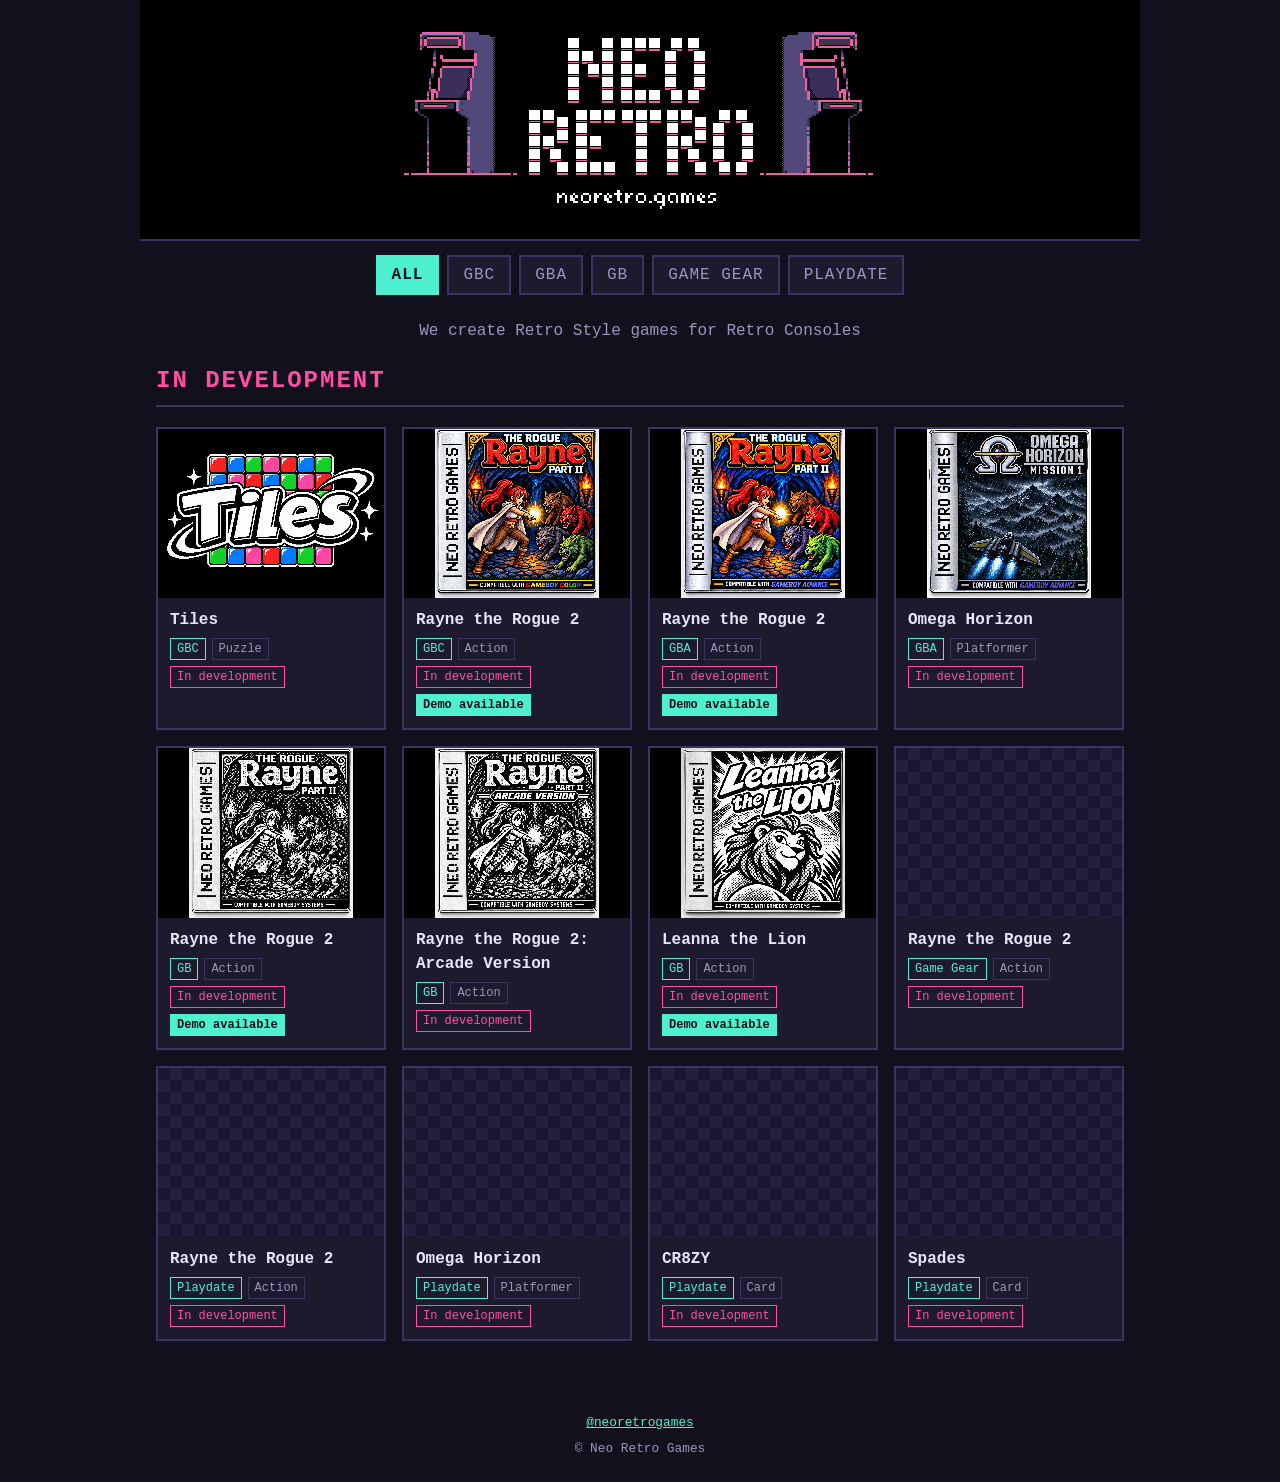
<file: index.html>
<!doctype html>
<html lang="en">
<head>
  <meta charset="utf-8">
  <meta name="viewport" content="width=device-width, initial-scale=1">
  <title>Neo Retro Games</title>
  <meta name="description" content="Original retro games for handheld microconsoles and Game Boy Color.">
  <link rel="stylesheet" href="style.css">
</head>
<body>
  <header class="site-header">
    <h1><img src="img/header.png" alt="Neo Retro - neoretro.games"></h1>
  </header>

  <nav id="filters" class="filters" aria-label="Filter by platform" hidden></nav>

  <main>
    <p id="tagline" class="tagline"></p>
    <a id="discord" class="banner" hidden>Join our Discord</a>
    <div id="grid" aria-label="Games"></div>
  </main>

  <footer class="site-footer">
    <nav id="footer-links"></nav>
    &copy; Neo Retro Games
  </footer>
  <script src="app.js"></script>
</body>
</html>
</file>
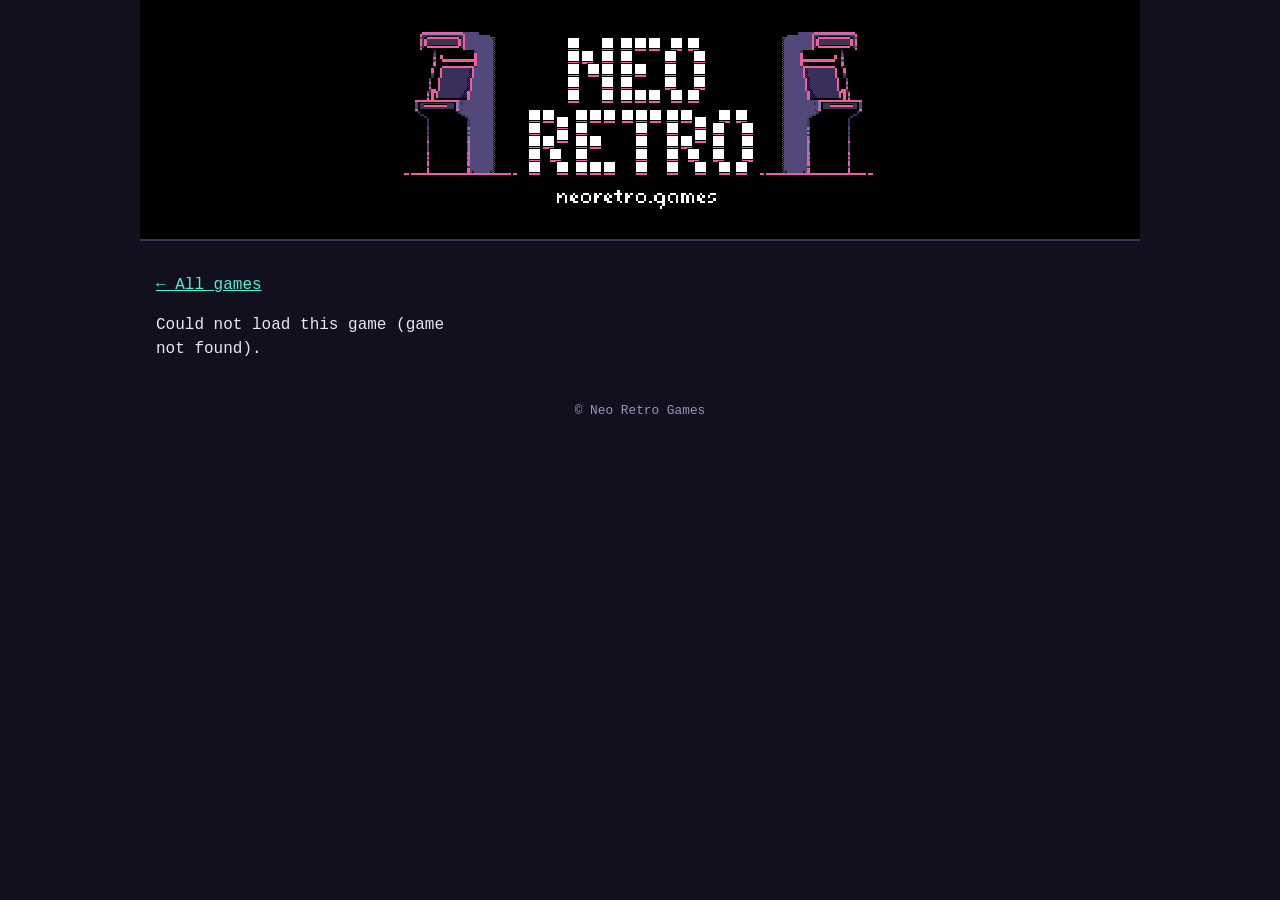
<file: game.html>
<!doctype html>
<html lang="en">
<head>
  <meta charset="utf-8">
  <meta name="viewport" content="width=device-width, initial-scale=1">
  <title>Game - Neo Retro Games</title>
  <link rel="stylesheet" href="style.css">
</head>
<body>
  <header class="site-header">
    <h1><a href="./" class="home"><img src="img/header.png" alt="Neo Retro - neoretro.games"></a></h1>
  </header>

  <main>
    <p><a href="./">&larr; All games</a></p>
    <article id="game" class="game-detail"></article>
  </main>

  <footer class="site-footer">&copy; Neo Retro Games</footer>
  <script src="game.js"></script>
</body>
</html>
</file>
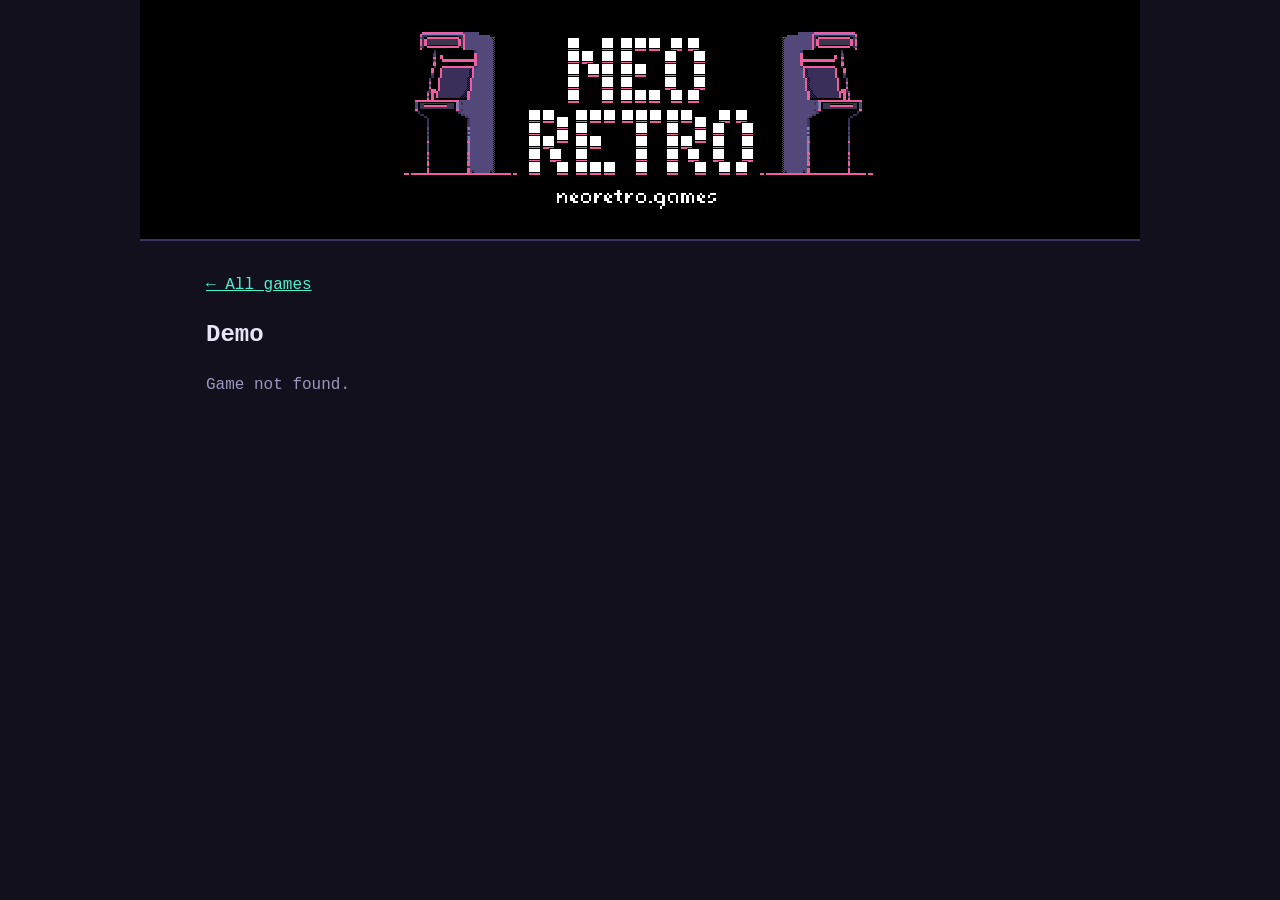
<file: play/player.html>
<!doctype html>
<html lang="en">
<head>
  <meta charset="utf-8">
  <meta name="viewport" content="width=device-width, initial-scale=1">
  <title>Play demo - Neo Retro Games</title>
  <link rel="stylesheet" href="../style.css">
  <style>
    .player-wrap { max-width: 900px; margin: 0 auto; padding: 16px; }
    #game { width: 100%; aspect-ratio: 10 / 9; max-height: 80vh; background: #000; border: 2px solid var(--line); }
    #msg { color: var(--muted); }
  </style>
</head>
<body>
  <header class="site-header">
    <h1><a href="../" class="home"><img src="../img/header.png" alt="Neo Retro - neoretro.games"></a></h1>
  </header>

  <main class="player-wrap">
    <p><a id="back" href="../">&larr; All games</a></p>
    <h2 id="title">Demo</h2>
    <p id="msg">Loading...</p>
    <div id="game"></div>
  </main>

  <script>
    // Usage: play/player.html?id=<game-id>. The game's entry in ../games.json needs:
    //   "demo": { "system": "gb" | "gba" | "segaGG" | ..., "rom": "play/<id>/<file>" }
    // "gb" also runs GBC ROMs. ROM path is relative to the site root.
    (function () {
      "use strict";
      var msg = document.getElementById("msg");
      var box = document.getElementById("game");
      var id = new URLSearchParams(location.search).get("id");

      function fail(text) { msg.textContent = text; box.hidden = true; }

      fetch("../games.json")
        .then(function (r) { if (!r.ok) throw new Error("games.json " + r.status); return r.json(); })
        .then(function (data) {
          var g = (data.games || []).filter(function (x) { return x.id === id; })[0];
          if (!g) return fail("Game not found.");
          document.title = g.title + " demo - Neo Retro Games";
          document.getElementById("title").textContent = g.title + " (demo)";
          document.getElementById("back").href = "../game.html?id=" + encodeURIComponent(g.id);
          var d = g.demo;
          if (!d || !/^[A-Za-z0-9_.\/-]+$/.test(d.rom || "") || !/^[A-Za-z0-9_]+$/.test(d.system || "")) {
            return fail("The demo for this game isn't available yet.");
          }
          msg.hidden = true;
          window.EJS_player = "#game";
          window.EJS_core = d.system;
          window.EJS_gameName = g.title;
          window.EJS_gameUrl = new URL("../" + d.rom, location.href).href;
          window.EJS_pathtodata = "emulatorjs/data/";
          window.EJS_startOnLoaded = true;
          var s = document.createElement("script");
          s.src = "emulatorjs/data/loader.js";
          document.body.appendChild(s);
        })
        .catch(function (e) { fail("Could not load the demo (" + e.message + ")."); });
    })();
  </script>
</body>
</html>
</file>
<file: style.css>
:root {
  --bg: #12101c;
  --panel: #1d1a2e;
  --line: #3a3560;
  --text: #e8e6f5;
  --muted: #9a96bd;
  --accent: #ff4fa3;
  --accent2: #4ff0d0;
}
* { box-sizing: border-box; }
body {
  margin: 0;
  background: var(--bg);
  color: var(--text);
  font-family: "Courier New", ui-monospace, monospace;
  line-height: 1.5;
}
a { color: var(--accent2); }
.site-header {
  display: flex; flex-wrap: wrap; align-items: center; justify-content: space-between;
  gap: 12px; padding: 20px 16px; max-width: 1000px; margin: 0 auto;
  border-bottom: 2px solid var(--line);
}
.site-header h1 { margin: 0; font-size: 1.8rem; letter-spacing: 2px; color: var(--accent); text-transform: uppercase; }
#studio-links a { margin-left: 12px; }
main { max-width: 1000px; margin: 0 auto; padding: 16px; }
.tagline { color: var(--muted); text-align: center; margin: 8px 0 20px; }
.banner {
  display: block; text-align: center; padding: 14px; margin-bottom: 20px;
  background: var(--panel); border: 2px solid var(--accent2); text-decoration: none; font-weight: bold;
}
.grid { display: grid; grid-template-columns: repeat(auto-fill, minmax(220px, 1fr)); gap: 16px; }
.card { background: var(--panel); border: 2px solid var(--line); display: flex; flex-direction: column; }
.card:hover { border-color: var(--accent); }
.cover {
  aspect-ratio: 4 / 3; width: 100%; object-fit: cover; display: block;
  background: repeating-conic-gradient(#241f3d 0% 25%, #1a1630 0% 50%) 0 0 / 24px 24px;
  image-rendering: pixelated;
}
.card-body { padding: 10px 12px 12px; display: flex; flex-direction: column; gap: 6px; flex: 1; }
.card h3 { margin: 0; font-size: 1rem; }
.card h3 a { color: var(--text); text-decoration: none; }
.card h3 a:hover { color: var(--accent); }
.tags { display: flex; flex-wrap: wrap; gap: 6px; font-size: 0.75rem; }
.tag { padding: 1px 6px; border: 1px solid var(--line); color: var(--muted); }
.tag.play { background: var(--accent2); border-color: var(--accent2); color: var(--bg); font-weight: bold; }
.blurb { margin: 0; font-size: 0.85rem; color: var(--muted); }
.price { margin-top: auto; font-weight: bold; color: var(--accent2); }
.site-footer { text-align: center; color: var(--muted); padding: 24px 16px; font-size: 0.8rem; }
.home { color: inherit; text-decoration: none; }
.card .cover { display: block; }
.game-detail { display: grid; grid-template-columns: minmax(200px, 1fr) 2fr; gap: 24px; }
.game-detail .cover { border: 2px solid var(--line); }
.detail-body h2 { margin-top: 0; color: var(--accent); }
.actions { display: flex; flex-wrap: wrap; gap: 12px; margin-top: 20px; }
.btn { padding: 10px 18px; border: 2px solid var(--accent2); color: var(--accent2); text-decoration: none; font-weight: bold; }
.btn:hover { background: var(--accent2); color: var(--bg); }
.btn-buy { border-color: var(--accent); color: var(--accent); }
.btn-buy:hover { background: var(--accent); color: var(--bg); }
@media (max-width: 600px) { .game-detail { grid-template-columns: 1fr; } }
.site-header { background: #000; justify-content: center; }
.site-header h1 { line-height: 0; }
.site-header img { display: block; width: 100%; max-width: 900px; height: auto; image-rendering: pixelated; }
.site-header nav:empty { display: none; }
#footer-links { margin-bottom: 6px; }
#footer-links:empty { display: none; }
[hidden] { display: none !important; }
.games-section { margin-bottom: 32px; }
.games-section > h2 { color: var(--accent); text-transform: uppercase; letter-spacing: 2px; border-bottom: 2px solid var(--line); padding-bottom: 6px; }
.tag.platform { border-color: var(--accent2); color: var(--accent2); }
.tag.dev { border-color: var(--accent); color: var(--accent); }
img.cover { object-fit: contain; background: #000; }
.game-detail img.cover { aspect-ratio: auto; }
.filters { display: flex; flex-wrap: wrap; justify-content: center; gap: 8px; max-width: 1000px; margin: 0 auto; padding: 14px 16px 0; }
.filters button {
  font: inherit; cursor: pointer; padding: 6px 14px; background: var(--panel); color: var(--muted);
  border: 2px solid var(--line); text-transform: uppercase; letter-spacing: 1px;
}
.filters button:hover { border-color: var(--accent2); color: var(--text); }
.filters button[aria-pressed="true"] { background: var(--accent2); border-color: var(--accent2); color: var(--bg); font-weight: bold; }
.detail-body .lead { font-size: 1.05rem; color: var(--text); }
.description p { color: var(--muted); }
.shots { display: grid; grid-template-columns: repeat(auto-fill, minmax(160px, 1fr)); gap: 10px; margin-top: 20px; }
.shots img { width: 100%; height: auto; display: block; border: 2px solid var(--line); background: #000; image-rendering: pixelated; }
.shots a:hover img { border-color: var(--accent2); }
.description h3 { color: var(--accent2); margin: 22px 0 6px; font-size: 1.05rem; }
.description ul { color: var(--muted); padding-left: 22px; }
.description li { margin-bottom: 4px; }
.description strong { color: var(--text); }
</file>
